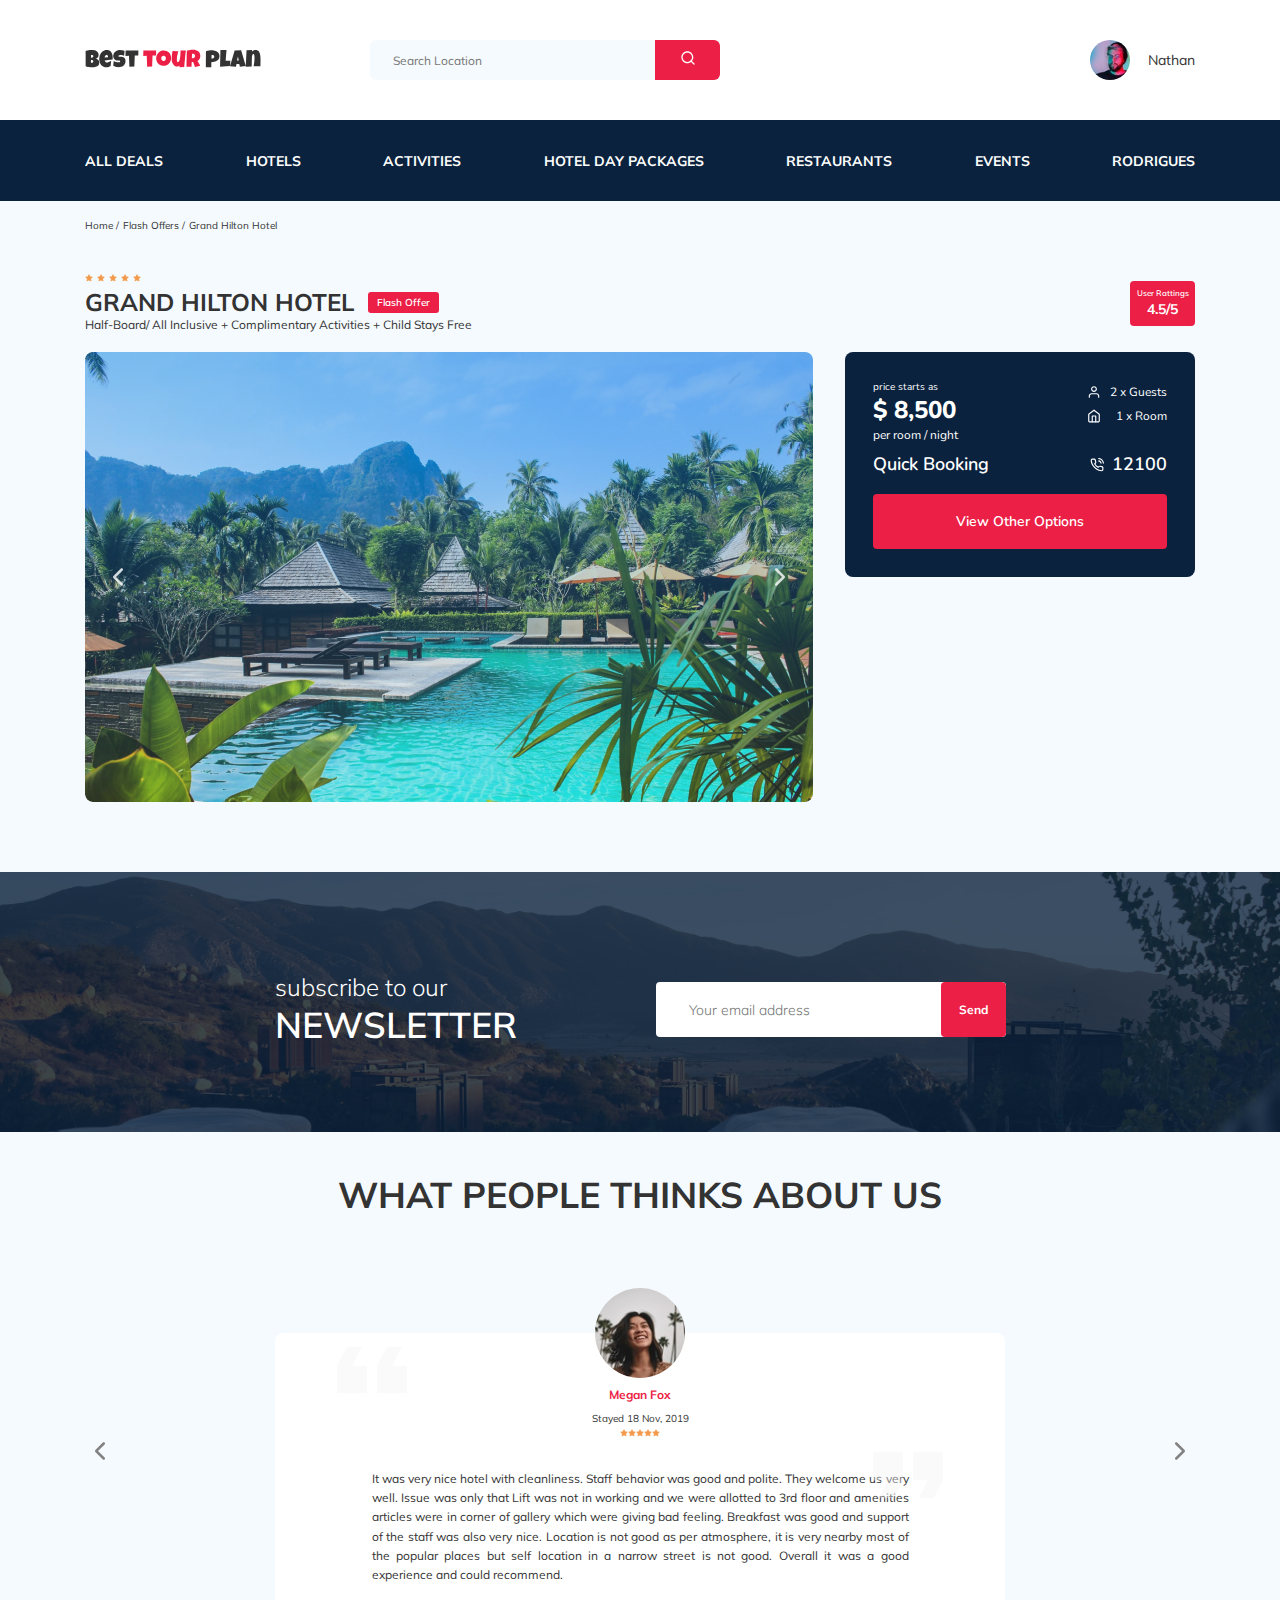
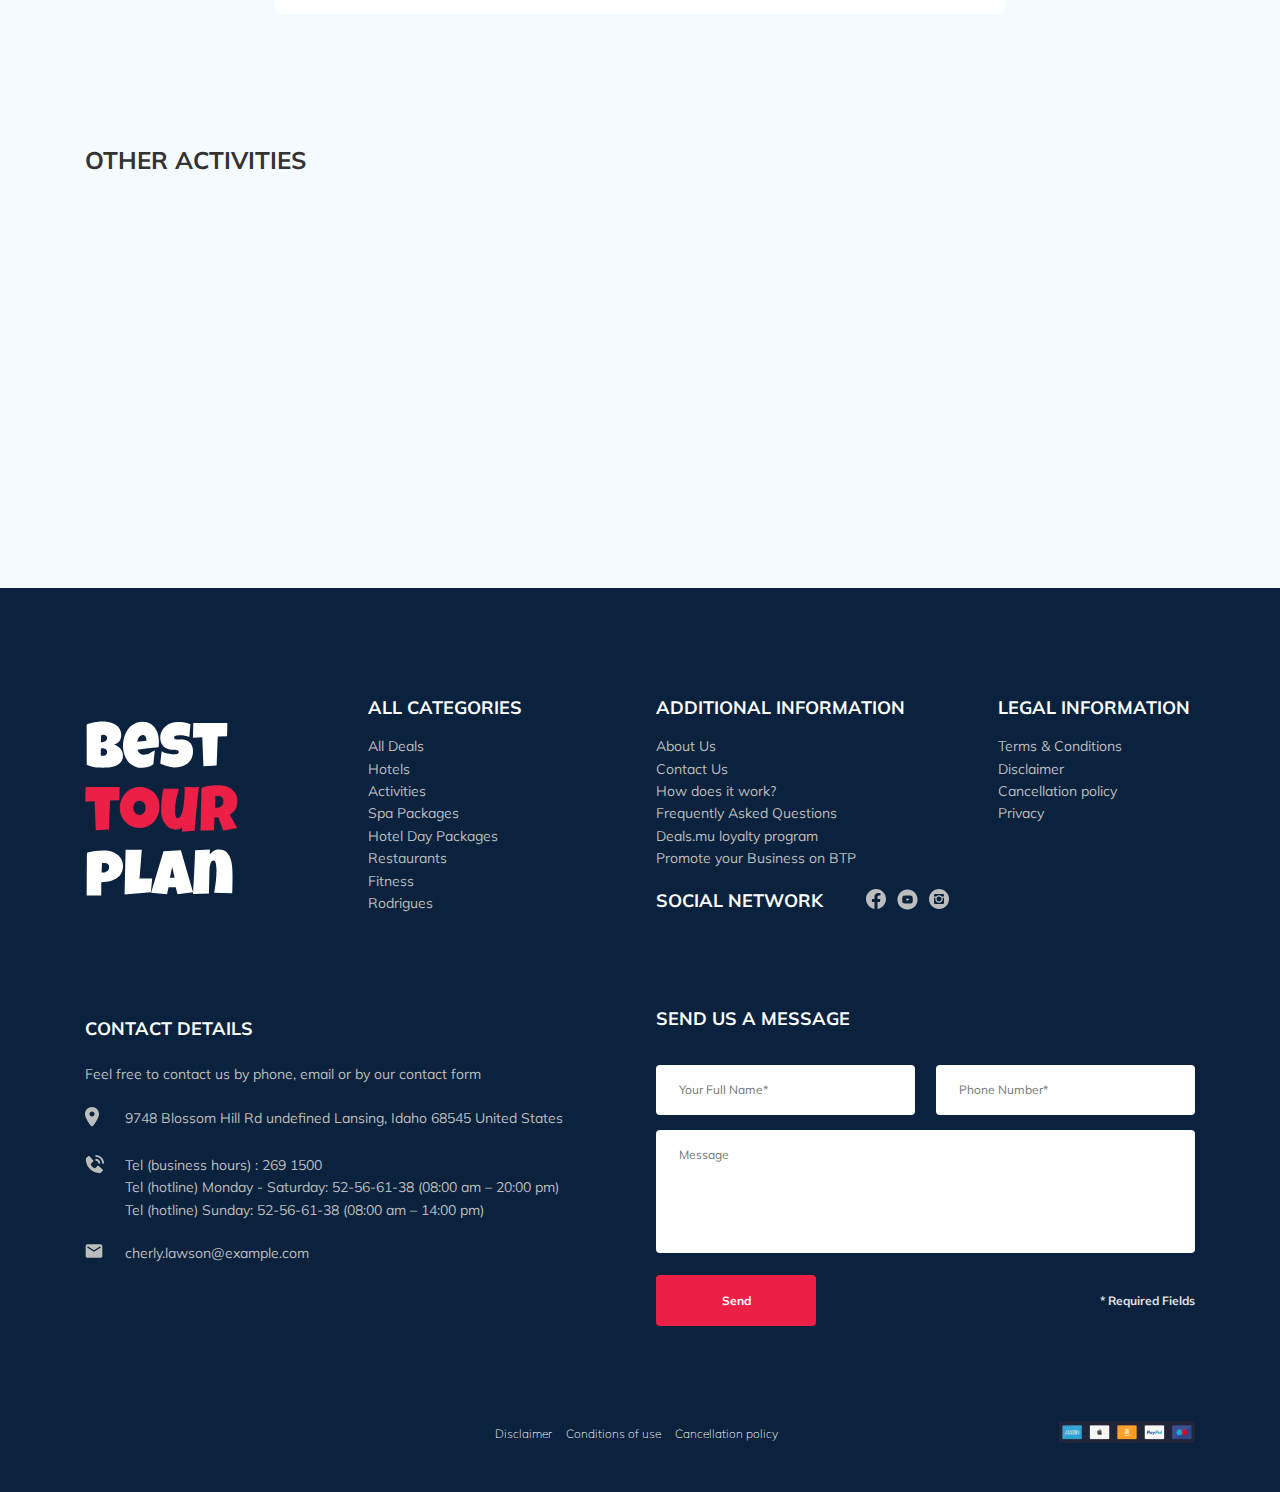
<file: index.html>
<!DOCTYPE html>
<html lang="en">
<head>
  <meta charset="UTF-8">
  <meta http-equiv="X-UA-Compatible" content="IE=edge">
  <meta name="viewport" content="width=device-width, initial-scale=1.0">
  <title>Best Tour Plan - Hotel Booking</title>
  <link rel="preconnect" href="https://fonts.gstatic.com">
  <link 
    href="https://fonts.googleapis.com/css2?family=Mulish:wght@400;700&family=Nunito:wght@400;700;800&display=swap"
    rel="stylesheet">
  <link rel="stylesheet" href="css/swiper-bundle.min.css">
  <link rel="stylesheet" href="css/aos.css">
  <link rel="stylesheet" href="css/style.css">
</head>
<body>
  <header class="navbar navbar__mobile_fixed">
    <div class="container">
      <div class="navbar-top">
        <a href="#" class="logo" data-aos="fade-right" data-aos-delay="300">
          <img src="img/horizontal-logo.svg" alt="Logo: Best Tour Plan" class="logo__image">
        </a>

        <form action="#" class="search navbar__search navbar__search_mobile_hidden">
          <input type="text" class="search__input" placeholder="Search Location">
          <button class="search__button">
            <img src="img/search.svg" alt="Icon: search">
          </button>
        </form>

        <a href="#" class="user navbar__user navbar__user_mobile_hidden">
          <img src="img/user-avatar.jpg" alt="Avatar: Nathan" class="user__avatar">
          <span class="user__name">Nathan</span>
        </a>
        <!-- /.user -->
        <button class="menu-button navbar-top__menu-button">
          <span class="menu-button__line"></span>
          <span class="menu-button__line"></span>
          <span class="menu-button__line"></span>
        </button>
      </div>
      <!-- /.navbar-top -->
    </div>
    <!-- /.container -->
    <div class="navbar-bottom">
      <div class="container">
        <ul class="navbar-menu">
          <li class="navbar-menu__item navbar-menu__item__mobile_visible">
            <a href="#" class="user navbar__user navbar__user_mobile_visible">
              <img src="img/user-avatar.jpg" alt="Avatar: Nathan" class="user__avatar">
              <span class="user__name user__name--light">Nathan</span>
            </a>
          </li>
          <li class="navbar-menu__item navbar-menu__item__mobile_visible">
            <form action="#" class="search navbar__search navbar__search_mobile_visible">
              <input type="text" class="search__input" placeholder="Search Location">
              <button class="search__button">
                <img src="img/search.svg" alt="Icon: search">
              </button>
            </form>
          </li>
          <li class="navbar-menu__item">
            <a href="#" class="navbar-menu__link">All Deals</a>
          </li>
          <li class="navbar-menu__item">
            <a href="#" class="navbar-menu__link">Hotels</a>
          </li>
          <li class="navbar-menu__item">
            <a href="#" class="navbar-menu__link">Activities</a>
          </li>
          <li class="navbar-menu__item">
            <a href="#" class="navbar-menu__link">Hotel Day Packages</a>
          </li>
          <li class="navbar-menu__item">
            <a href="#" class="navbar-menu__link">Restaurants</a>
          </li>
          <li class="navbar-menu__item">
            <a href="#" class="navbar-menu__link">Events</a>
          </li>
          <li class="navbar-menu__item">
            <a href="#" class="navbar-menu__link">Rodrigues</a>
          </li>
        </ul>
        <!-- /.navbar-menu -->
      </div>
      <!-- /.container -->
    </div>
    <!-- /.navbar-bottom -->
  </header>
  <nav class="breadcrumb">
    <div class="container">
      <ul class="breadcrumb-list">
        <li class="breadcrumb-list__item">
          <a href="#" class="breadcrumb-list__link">Home</a>
        </li>
        <li class="breadcrumb-list__item">
          <a href="#" class="breadcrumb-list__link">Flash Offers</a>
        </li>
        <li class="breadcrumb-list__item">
          Grand Hilton Hotel
        </li>
      </ul>
    </div>
    <!-- /.container -->
  </nav>
  <!-- /.breadcrumb -->
  <section class="hotel">
    <div class="container">
      <div class="hotel-info">
        <div class="hotel-info__text">
          <div class="hotel-wrapper">
            <div class="hotel-stars">
              <img src="img/star.svg" alt="star" class="hotel-stars__star">
              <img src="img/star.svg" alt="star" class="hotel-stars__star">
              <img src="img/star.svg" alt="star" class="hotel-stars__star">
              <img src="img/star.svg" alt="star" class="hotel-stars__star">
              <img src="img/star.svg" alt="star" class="hotel-stars__star">
            </div>
            <h1 class="hotel-name hotel-info__name">GRAND HILTON HOTEL</h1>
            <span class="offer hotel-info__offer">Flash Offer</span>
          </div>
          <!-- /.hotel-wrapper -->
          <p class="hotel-description hotel-info__description">
            Half-Board/ All Inclusive + Complimentary Activities + Child Stays Free
          </p>
        </div>
        <!-- /.hotel-info__text -->
        <div class="rating hotel-info__rating">
          <span class="rating__text">User Rattings</span>
          <span class="rating__counter">4.5/5</span>
        </div>
        <!-- /.hotel-info__rating -->
      </div>
      <!-- /.hotel-info -->
      <div class="hotel-grid">
          <!-- Slider main container -->
          <div class="swiper-container hotel-slider hotel__slider">
            <!-- Additional required wrapper -->
            <div class="swiper-wrapper">
              <!-- Slides -->
              <div class="swiper-slide hotel-slider__item">
                <img src="img/slide-1.jpg" alt="slide">
              </div>
              <div class="swiper-slide hotel-slider__item">
                <img src="img/slide-2.jpg" alt="slide">
              </div>
              <div class="swiper-slide hotel-slider__item">
                <img src="img/slide-3.jpg" alt="slide">
              </div>
              <div class="swiper-slide hotel-slider__item">
                <img src="img/slide-4.jpg" alt="slide">
              </div>
              <div class="swiper-slide hotel-slider__item">
                <img src="img/slide-5.jpg" alt="slide">
              </div>
            </div>
              
            <!-- If we need navigation buttons -->
            <button class="hotel-slider__button hotel-slider__button--prev"></button>
            <button class="hotel-slider__button hotel-slider__button--next"></button>
          </div>
          <!-- /.swiper-container -->
        
        <div class="hotel-right">
          <div class="booking">
            <div class="booking__info">
              <div class="booking__price">
                <span class="booking__start">price starts as</span>
                <strong class="booking__pricetag">$ 8,500</strong>
                <span class="booking__per-room">per room / night</span>
              </div>
              <!-- /.price -->
              <div class="booking__room">
                <div class="booking__text">
                  <img src="img/user.svg" alt="Icon: user" class="booking__icon">
                  <span class="booking__description">2 x Guests</span>
                </div>
                <div class="booking__text">
                  <img src="img/home.svg" alt="Icon: home" class="booking__icon">
                  <span class="booking__description">1 x Room</span>
                </div>
              </div>
              <!-- /.person-room -->
            </div>
            <!-- /.booking__info -->
            <div class="booking__call-center">
              <span class="booking__heading">Quick Booking</span>
              <a href="tel:12100" class="booking__number">
                <img src="img/phone-call.svg" alt="Icon: phone" class="">
                <span class="booking__num">12100</span>
              </a>
            </div>
            <!-- /.booking__call-center -->
            <button data-toggle="modal" class="button booking__button">View Other Options</button>
          </div>
          <!-- /.booking -->
          <div class="map">
            <iframe
              src="https://www.google.com/maps/embed?pb=!1m18!1m12!1m3!1d3952.0431935534084!2d98.29414068235246!3d7.8905501764872925!2m3!1f0!2f0!3f0!3m2!1i1024!2i768!4f13.1!3m3!1m2!1s0x30503b7bfcd9f903%3A0xf7065fac1e3d7c48!2sDoubleTree%20by%20Hilton%20Phuket%20Banthai%20Resort!5e0!3m2!1sru!2sru!4v1622196700648!5m2!1sru!2sru"
              width="100%" height="213" style="border:0;" allowfullscreen="" loading="lazy"></iframe>
          </div>
          <!-- /.map -->
        </div>
        <!-- /.hotel-right -->
      </div>
      <!-- /.hotel-grid -->
    </div>
    <!-- /.container -->
  </section>
  <!-- /.hotel -->
  <section class="newsletter">
    <div class="newsletter-wrapper">
      <h2 class="newsletter-title newsletter__title">
        subscribe to our
        <span class="newsletter-title__strong">Newsletter</span>
      </h2>
      <form action="#" class="subscribe newsletter__subscribe form">
        <input type="email" class="subscribe__input" placeholder="Your email address" name="email" required>
        <button class="button subscribe__button">Send</button>
      </form>
    </div>
    <!-- /.newsletter-wrapper -->
  </section>
  <!-- /.newsletter -->
  <section class="reviews">
    <div class="container">
      <h2 class="reviews__title">What people thinks about us</h2>
      <div class="swiper-container reviews-slider">
        <div class="swiper-wrapper">
          <div class="swiper-slide">
            <div class="reviews-slider__item">
              <div class="reviews-slider__profile">
                <img src="img/reviews-avatar.jpg" alt="Photo: Megan Fox" class="reviews-slider__avatar">
                <h3 class="reviews-slider__username">Megan Fox</h3>
                <span class="reviews-slider__date">Stayed 18 Nov, 2019</span>
                <div class="reviews-slider__rating">
                  <img src="img/star.svg" alt="star" class="">
                  <img src="img/star.svg" alt="star" class="">
                  <img src="img/star.svg" alt="star" class="">
                  <img src="img/star.svg" alt="star" class="">
                  <img src="img/star.svg" alt="star" class="">
                </div>
                <!-- /.rating -->
              </div>
              <!-- /.reviews-slider__profile -->
              <p class="reviews-slider__text">
                It was very nice hotel with cleanliness. Staff behavior was good and polite. They welcome us very well. Issue was only that Lift was not in working and we were allotted to 3rd floor and amenities articles were in corner of gallery which were giving bad feeling. Breakfast was good and support of the staff was also very nice. Location is not good as per atmosphere, it is very nearby most of the popular places but self location in a narrow street is not good. Overall it was a good experience and could recommend.
              </p>
              <!-- /.reviews-slider__text -->
            </div>
            <!-- /.swiper-slider__item -->
          </div>
          <!-- /.swiper-slide -->
          <div class="swiper-slide">
            <div class="reviews-slider__item">
              <div class="reviews-slider__profile">
                <img src="img/reviews-avatar-2.jpg" alt="Photo: Robert Jons" class="reviews-slider__avatar">
                <h3 class="reviews-slider__username">Robert Jons</h3>
                <span class="reviews-slider__date">Stayed 20 Dec, 2018</span>
                <div class="reviews-slider__rating">
                  <img src="img/star.svg" alt="star" class="">
                  <img src="img/star.svg" alt="star" class="">
                  <img src="img/star.svg" alt="star" class="">
                  <img src="img/star.svg" alt="star" class="">
                  <img src="img/star.svg" alt="star" class="">
                </div>
                <!-- /.rating -->
              </div>
              <!-- /.reviews-slider__profile -->
              <p class="reviews-slider__text">
                Lorem ipsum, dolor sit amet consectetur adipisicing elit. Iste omnis explicabo, eius eum quam ullam optio odit autem nisi nostrum. Repellat dolorum soluta nemo eum iste illum corporis neque nulla? Lorem ipsum dolor sit amet consectetur adipisicing elit. Officia facere ipsa sint in, quis totam possimus placeat alias? Totam tempora, reiciendis ipsam quam cum ab adipisci eum? Necessitatibus, natus est.
              </p>
              <!-- /.reviews-slider__text -->
            </div>
            <!-- /.swiper-slider__item -->
          </div>
          <!-- /.swiper-slide -->
        </div>
        <!-- /.swiper-wrapper -->

        <button class="reviews-slider__button reviews-slider__button--prev"></button>
        <button class="reviews-slider__button reviews-slider__button--next"></button>
      </div>
      <!-- /.swiper-container -->
    </div>
    <!-- /.container -->
  </section>
  <!-- /.reviews -->
  <section class="activities">
    <div class="container">
      <h2 class="activities__title">Other Activities</h2>
      <div class="activities-wrapper">
        <div class="card activities__card card-1" data-aos="fade-right" data-aos-delay="100">
          <img src="img/activity-1.jpg" alt="The curious corner of chamarel" class="card__image">
          <h3 class="card__title">The curious corner <br> of chamarel</h3>
          <button class="card__button">Book Now</button>
        </div>
        <!-- /.card -->
        <div class="card activities__card card-2" data-aos="fade-right" data-aos-delay="300">
          <img src="img/activity-2.jpg" alt="Gymkhana club golf course" class="card__image">
          <h3 class="card__title">Gymkhana club golf <br> course</h3>
          <button class="card__button">Book Now</button> 
        </div>
        <!-- /.card -->
        <div class="card activities__card card-3" data-aos="fade-right" data-aos-delay="500">
          <img src="img/activity-3.jpg" alt="Tamarind falls hiking trip - full day" class="card__image">
          <h3 class="card__title">Tamarind falls hiking <br> trip - full day</h3>
          <button class="card__button">Book Now</button>
        </div>
        <!-- /.card -->
        <div class="card activities__card card-4" data-aos="fade-right" data-aos-delay="700">
          <img src="img/activity-4.jpg" alt="The blue marine discovery quest" class="card__image">
          <h3 class="card__title">The blue marine discovery <br> quest</h3>
          <button class="card__button">Book Now</button>
        </div>
        <!-- /.card -->
      </div>
      <!-- /.activities-wrapper -->
    </div>
    <!-- /.container -->
  </section>
  <!-- /.activities -->
  <footer class="footer">
    <div class="container">
      <div class="footer-wrapper">
        <a href="#" class="logo footer__logo">
          <img src="img/vertical-logo.svg" alt="Logo: Best Tour Plan">
        </a>
        <div class="footer__list footer__categories">
          <h3 class="footer__title">ALL CATEGORIES</h3>
          <ul class="footer__ul">
            <li class="footer__item">
              <a href="#" class="footer__link">All Deals</a></li>
            <li class="footer__item"><a href="#" class="footer__link">Hotels</a>
            </li>
            <li class="footer__item">
              <a href="#" class="footer__link">Activities</a>
            </li>
            <li class="footer__item">
              <a href="#" class="footer__link">Spa Packages</a>
            </li>
            <li class="footer__item">
              <a href="#" class="footer__link">Hotel Day Packages</a>
            </li>
            <li class="footer__item">
              <a href="#" class="footer__link">Restaurants</a>
            </li>
            <li class="footer__item">
              <a href="#" class="footer__link">Fitness</a>
            </li>
            <li class="footer__item">
              <a href="#" class="footer__link">Rodrigues</a>
            </li>
          </ul>
        </div>
        <!-- /.footer__list -->
        <div class="footer__list footer__additional">
          <h3 class="footer__title">ADDITIONAL INFORMATION</h3>
          <ul class="footer__ul">
            <li class="footer__item">
              <a href="#" class="footer__link">About Us</a>
            </li>
            <li class="footer__item">
              <a href="#" class="footer__link">Contact Us</a>
            </li>
            <li class="footer__item">
              <a href="#" class="footer__link">How does it work?</a>
            </li>
            <li class="footer__item">
              <a href="#" class="footer__link">Frequently Asked Questions</a>
            </li>
            <li class="footer__item">
              <a href="#" class="footer__link">Deals.mu loyalty program</a>
            </li>
            <li class="footer__item">
              <a href="#" class="footer__link">Promote your Business on BTP</a>
            </li>
          </ul>
        </div>
        <!-- /.footer__list -->
        <div class="footer__social-network">
          <h3 class="footer__title footer__title--inline">Social Network</h3>
          <div class="footer__social-links">
            <a href="https://ru-ru.facebook.com/" target="_blank" class="footer__link">
              <img src="img/facebook.svg" alt="Icon: facebook">
            </a>
            <a href="https://www.youtube.com/" target="_blank" class="footer__link">
              <img src="img/youtube.svg" alt="Icon: youtube">
            </a>
            <a href="https://www.instagram.com/" target="_blank" class="footer__link">
              <img src="img/instagram.svg" alt="Icon: instagram">
            </a>
          </div>
          <!-- /.footer__social-links -->
        </div>
        <!-- /.footer__social-network -->
        <div class="footer__list footer__legal">
          <h3 class="footer__title">LEGAL INFORMATION</h3>
          <ul class="footer__ul">
            <li class="footer__item">
              <a href="#" class="footer__link">Terms & Conditions</a>
            </li>
            <li class="footer__item">
              <a href="#" class="footer__link">Disclaimer</a>
            </li>
            <li class="footer__item">
              <a href="#" class="footer__link">Cancellation policy</a>
            </li>
            <li class="footer__item">
              <a href="#" class="footer__link">Privacy</a>
            </li>
          </ul>
        </div>
        <!-- /.footer__list -->
        <div class="footer__contact-details">
          <h3 class="footer__title footer__title--contact">Contact Details</h3>
          <p class="footer__text">
            Feel free to contact us by phone, email or by our contact form
          </p>
          <ul class="footer__ul">
            <li class="footer__item footer__item--mb-2">
              <div class="footer__icon-wrapper">
                <img src="img/map-marker.svg" alt="Icon: map" class="footer__icon">
              </div>
              <!-- /.footer__icon-wrapper -->
              9748 Blossom Hill Rd undefined Lansing, Idaho 68545 United States
            </li>
            <li class="footer__item footer__item--mb-2">
              <div class="footer__icon-wrapper">
                <img src="img/contact-phone-call.svg" alt="Icon: contact-phone-call" class="footer__icon">
              </div>
              <!-- /.footer__icon-wrapper -->
              <div class="footer__tel">
                <a href="tel:269 1500" class="footer__item">
                  Tel (business hours) : 269 1500
                </a>
                <a href="tel:52-56-61-38" class="footer__item">
                  Tel (hotline) Monday - Saturday: 52-56-61-38 (08:00 am – 20:00 pm)
                </a>
                <a href="tel:52-56-61-38" class="footer__item">
                  Tel (hotline) Sunday: 52-56-61-38 (08:00 am – 14:00 pm)
                </a>
              </div>
              <!-- /.footer__tel -->
            </li>
            <li class="footer__item footer__item--mb-2">
              <div class="footer__icon-wrapper">
                <img src="img/email.svg" alt="Icon: image" class="footer__icon">
              </div>
              <!-- /.footer__icon-wrapper -->
              <a href="mailto:cherly.lawson@example.com" class="footer__item">
                cherly.lawson@example.com
              </a>
            </li>
          </ul>
        </div>
        <!-- /.footer__contact-details -->
        <div class="footer__contact-form">
          <h3 class="footer__title footer__title--message">Send us a message</h3>
          <form action="send.php" method="POST" class="footer__form form">
            <div class="footer__input-group">
              <input type="text" class="input footer__input" placeholder="Your Full Name*" name="name" required minlength="2">
            </div>
            <div class="footer__input-group">
              <input type="tel" class="input footer__input phone" placeholder="Phone Number*" name="phone" required minlength="10">
            </div>
            <textarea class="message footer__message" placeholder="Message" name="message"></textarea>
            <div class="footer__contacts-input">
              <button type="submit" class="button footer__button">Send</button>
              <span class="footer__info">* Required Fields</span>
            </div>
            <!-- /.footer__contacts-input -->
          </form>
          <!-- /.footer__form -->
        </div>
        <!-- /.footer__contact-form -->
      </div>
      <!-- /.footer-wrapper -->
      <div class="cards">
        <div class="cards-wrapper">
          <div class="footer__nav">
            <a href="#" class="footer__nav-cards">Disclaimer</a>
            <a href="#" class="footer__nav-cards">Conditions of use</a>
            <a href="#" class="footer__nav-cards">Cancellation policy</a>
          </div>
          <!-- /.footer__nav -->
          <div class="footer__cards">
            <img src="img/cards.jpg" alt="Image: cards">
          </div>
          <!-- /.footer__cards -->
        </div>
        <!-- /.cards-wrapper -->
      </div>
      <!-- /.cards -->
    </div>
    <!-- /.container -->
  </footer>
  <!-- /.footer -->
  <div class="modal">
    <div class="modal__overlay"></div>
    <!-- /.modal__overlay -->
    <div class="modal__dialog">
      <a href="#" class="modal__close">
        <img src="img/close.svg" alt="Icon: close">
      </a>
      <div class="modal__contact-form">
        <h3 class="modal__title modal__title--message">Booking</h3>
        <form action="send.php" method="POST" class="modal__form form">
          <input type="text" class="input modal__input" placeholder="Your Full Name*" name="name" required minlength="2">
          <input type="tel" class="input modal__input phone" placeholder="Phone Number*" name="phone" required minlength="10">
          <input type="email" class="input modal__input" placeholder="Email*" name="email" required>
          <textarea class="message modal__message" placeholder="Message" name="message"></textarea>
          <div class="modal__contacts-input">
            <button type="submit" class="button modal__button">Send</button>
            <span class="modal__info">* Required Fields</span>
          </div>
          <!-- /.modal__contacts-input -->
        </form>
        <!-- /.modal__form -->
      </div>
      <!-- /.modal__contact-form -->
    </div>
    <!-- /.modal__dialog -->
  </div>
  <!-- /.modal -->
  <script src="js/jquery-3.6.0.min.js"></script>
  <script src="js/swiper-bundle.min.js"></script>
  <script src="js/jquery.validate.min.js"></script>
  <script src="js/jquery.mask.js"></script>
  <script src="js/aos.js"></script>
  <script src="js/main.js"></script>
</body>
</html>
</file>
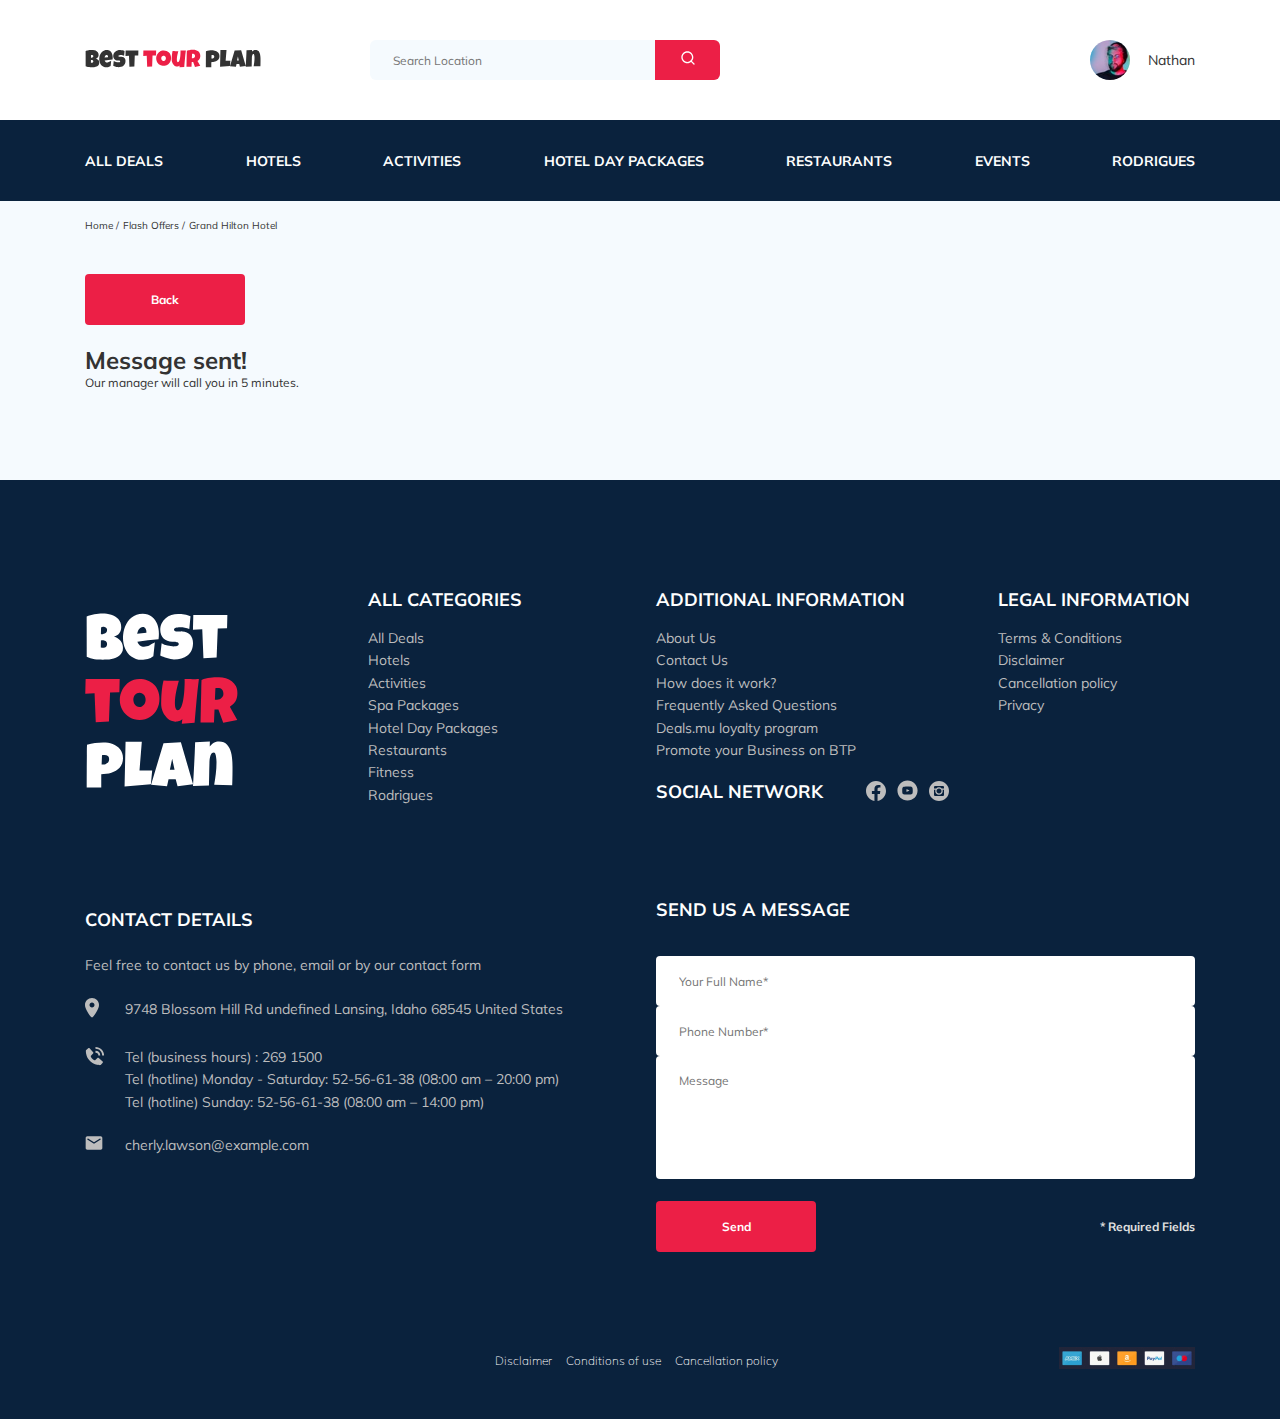
<file: thankyou.html>
<!DOCTYPE html>
<html lang="en">

<head>
  <meta charset="UTF-8">
  <meta http-equiv="X-UA-Compatible" content="IE=edge">
  <meta name="viewport" content="width=device-width, initial-scale=1.0">
  <title>Best Tour Plan - Hotel Booking</title>
  <link rel="preconnect" href="https://fonts.gstatic.com">
  <link href="https://fonts.googleapis.com/css2?family=Mulish:wght@400;700&family=Nunito:wght@400;700;800&display=swap"
    rel="stylesheet">
  <link rel="stylesheet" href="css/swiper-bundle.min.css">
  <link rel="stylesheet" href="css/style.css">
</head>

<body>
  <header class="navbar navbar__mobile_fixed">
    <div class="container">
      <div class="navbar-top">
        <a href="index.html" class="logo">
          <img src="img/horizontal-logo.svg" alt="Logo: Best Tour Plan" class="logo__image">
        </a>

        <form action="#" class="search navbar__search navbar__search_mobile_hidden">
          <input type="text" class="search__input" placeholder="Search Location">
          <button class="search__button">
            <img src="img/search.svg" alt="Icon: search">
          </button>
        </form>

        <a href="#" class="user navbar__user navbar__user_mobile_hidden">
          <img src="img/user-avatar.jpg" alt="Avatar: Nathan" class="user__avatar">
          <span class="user__name">Nathan</span>
        </a>
        <!-- /.user -->
        <button class="menu-button navbar-top__menu-button">
          <span class="menu-button__line"></span>
          <span class="menu-button__line"></span>
          <span class="menu-button__line"></span>
        </button>
      </div>
      <!-- /.navbar-top -->
    </div>
    <!-- /.container -->
    <div class="navbar-bottom">
      <div class="container">
        <ul class="navbar-menu">
          <li class="navbar-menu__item navbar-menu__item__mobile_visible">
            <a href="#" class="user navbar__user navbar__user_mobile_visible">
              <img src="img/user-avatar.jpg" alt="Avatar: Nathan" class="user__avatar">
              <span class="user__name user__name--light">Nathan</span>
            </a>
          </li>
          <li class="navbar-menu__item navbar-menu__item__mobile_visible">
            <form action="#" class="search navbar__search navbar__search_mobile_visible">
              <input type="text" class="search__input" placeholder="Search Location">
              <button class="search__button">
                <img src="img/search.svg" alt="Icon: search">
              </button>
            </form>
          </li>
          <li class="navbar-menu__item">
            <a href="#" class="navbar-menu__link">All Deals</a>
          </li>
          <li class="navbar-menu__item">
            <a href="#" class="navbar-menu__link">Hotels</a>
          </li>
          <li class="navbar-menu__item">
            <a href="#" class="navbar-menu__link">Activities</a>
          </li>
          <li class="navbar-menu__item">
            <a href="#" class="navbar-menu__link">Hotel Day Packages</a>
          </li>
          <li class="navbar-menu__item">
            <a href="#" class="navbar-menu__link">Restaurants</a>
          </li>
          <li class="navbar-menu__item">
            <a href="#" class="navbar-menu__link">Events</a>
          </li>
          <li class="navbar-menu__item">
            <a href="#" class="navbar-menu__link">Rodrigues</a>
          </li>
        </ul>
        <!-- /.navbar-menu -->
      </div>
      <!-- /.container -->
    </div>
    <!-- /.navbar-bottom -->
  </header>
  <nav class="breadcrumb">
    <div class="container">
      <ul class="breadcrumb-list">
        <li class="breadcrumb-list__item">
          <a href="index.html" class="breadcrumb-list__link">Home</a>
        </li>
        <li class="breadcrumb-list__item">
          <a href="#" class="breadcrumb-list__link">Flash Offers</a>
        </li>
        <li class="breadcrumb-list__item">
          Grand Hilton Hotel
        </li>
      </ul>
    </div>
    <!-- /.container -->
  </nav>
  <!-- /.breadcrumb -->
  <section class="hotel">
    <div class="container">
      <a href="index.html" class="hotel__back">
        <button class="button hotel__btn">Back</button>
      </a>
      <div class="hotel-info">
        <div class="hotel-info__text">
          <div class="hotel-wrapper">
            <h1 class="hotel-name hotel-info__name">Message sent!</h1>
          </div>
          <!-- /.hotel-wrapper -->
          <p class="hotel-description hotel-info__description">
            Our manager will call you in 5 minutes.
          </p>
        </div>
        <!-- /.hotel-info__text -->
      </div>
      <!-- /.hotel-info -->
    </div>
    <!-- /.container -->
  </section>
  <!-- /.hotel -->
  <footer class="footer">
    <div class="container">
      <div class="footer-wrapper">
        <a href="index.html" class="logo footer__logo">
          <img src="img/vertical-logo.svg" alt="Logo: Best Tour Plan">
        </a>
        <div class="footer__list footer__categories">
          <h3 class="footer__title">ALL CATEGORIES</h3>
          <ul class="footer__ul">
            <li class="footer__item">
              <a href="#" class="footer__link">All Deals</a>
            </li>
            <li class="footer__item"><a href="#" class="footer__link">Hotels</a>
            </li>
            <li class="footer__item">
              <a href="#" class="footer__link">Activities</a>
            </li>
            <li class="footer__item">
              <a href="#" class="footer__link">Spa Packages</a>
            </li>
            <li class="footer__item">
              <a href="#" class="footer__link">Hotel Day Packages</a>
            </li>
            <li class="footer__item">
              <a href="#" class="footer__link">Restaurants</a>
            </li>
            <li class="footer__item">
              <a href="#" class="footer__link">Fitness</a>
            </li>
            <li class="footer__item">
              <a href="#" class="footer__link">Rodrigues</a>
            </li>
          </ul>
        </div>
        <!-- /.footer__list -->
        <div class="footer__list footer__additional">
          <h3 class="footer__title">ADDITIONAL INFORMATION</h3>
          <ul class="footer__ul">
            <li class="footer__item">
              <a href="#" class="footer__link">About Us</a>
            </li>
            <li class="footer__item">
              <a href="#" class="footer__link">Contact Us</a>
            </li>
            <li class="footer__item">
              <a href="#" class="footer__link">How does it work?</a>
            </li>
            <li class="footer__item">
              <a href="#" class="footer__link">Frequently Asked Questions</a>
            </li>
            <li class="footer__item">
              <a href="#" class="footer__link">Deals.mu loyalty program</a>
            </li>
            <li class="footer__item">
              <a href="#" class="footer__link">Promote your Business on BTP</a>
            </li>
          </ul>
        </div>
        <!-- /.footer__list -->
        <div class="footer__social-network">
          <h3 class="footer__title footer__title--inline">Social Network</h3>
          <div class="footer__social-links">
            <a href="https://ru-ru.facebook.com/" target="_blank" class="footer__link">
              <img src="img/facebook.svg" alt="Icon: facebook">
            </a>
            <a href="https://www.youtube.com/" target="_blank" class="footer__link">
              <img src="img/youtube.svg" alt="Icon: youtube">
            </a>
            <a href="https://www.instagram.com/" target="_blank" class="footer__link">
              <img src="img/instagram.svg" alt="Icon: instagram">
            </a>
          </div>
          <!-- /.footer__social-links -->
        </div>
        <!-- /.footer__social-network -->
        <div class="footer__list footer__legal">
          <h3 class="footer__title">LEGAL INFORMATION</h3>
          <ul class="footer__ul">
            <li class="footer__item">
              <a href="#" class="footer__link">Terms & Conditions</a>
            </li>
            <li class="footer__item">
              <a href="#" class="footer__link">Disclaimer</a>
            </li>
            <li class="footer__item">
              <a href="#" class="footer__link">Cancellation policy</a>
            </li>
            <li class="footer__item">
              <a href="#" class="footer__link">Privacy</a>
            </li>
          </ul>
        </div>
        <!-- /.footer__list -->
        <div class="footer__contact-details">
          <h3 class="footer__title footer__title--contact">Contact Details</h3>
          <p class="footer__text">
            Feel free to contact us by phone, email or by our contact form
          </p>
          <ul class="footer__ul">
            <li class="footer__item footer__item--mb-2">
              <div class="footer__icon-wrapper">
                <img src="img/map-marker.svg" alt="Icon: map" class="footer__icon">
              </div>
              <!-- /.footer__icon-wrapper -->
              9748 Blossom Hill Rd undefined Lansing, Idaho 68545 United States
            </li>
            <li class="footer__item footer__item--mb-2">
              <div class="footer__icon-wrapper">
                <img src="img/contact-phone-call.svg" alt="Icon: contact-phone-call" class="footer__icon">
              </div>
              <!-- /.footer__icon-wrapper -->
              <div class="footer__tel">
                <a href="tel:269 1500" class="footer__item">
                  Tel (business hours) : 269 1500
                </a>
                <a href="tel:52-56-61-38" class="footer__item">
                  Tel (hotline) Monday - Saturday: 52-56-61-38 (08:00 am – 20:00 pm)
                </a>
                <a href="tel:52-56-61-38" class="footer__item">
                  Tel (hotline) Sunday: 52-56-61-38 (08:00 am – 14:00 pm)
                </a>
              </div>
              <!-- /.footer__tel -->
            </li>
            <li class="footer__item footer__item--mb-2">
              <div class="footer__icon-wrapper">
                <img src="img/email.svg" alt="Icon: image" class="footer__icon">
              </div>
              <!-- /.footer__icon-wrapper -->
              <a href="mailto:cherly.lawson@example.com" class="footer__item">
                cherly.lawson@example.com
              </a>
            </li>
          </ul>
        </div>
        <!-- /.footer__contact-details -->
        <div class="footer__contact-form">
          <h3 class="footer__title footer__title--message">Send us a message</h3>
          <form action="send.php" method="POST" class="footer__form">
            <input type="text" class="input footer__input" placeholder="Your Full Name*" name="name">
            <input type="text" class="input footer__input" placeholder="Phone Number*" name="phone">
            <textarea class="message footer__message" placeholder="Message" name="message"></textarea>
            <div class="footer__contacts-input">
              <button type="submit" class="button footer__button">Send</button>
              <span class="footer__info">* Required Fields</span>
            </div>
            <!-- /.footer__contacts-input -->
          </form>
          <!-- /.footer__form -->
        </div>
        <!-- /.footer__contact-form -->
      </div>
      <!-- /.footer-wrapper -->
      <div class="cards">
        <div class="cards-wrapper">
          <div class="footer__nav">
            <a href="#" class="footer__nav-cards">Disclaimer</a>
            <a href="#" class="footer__nav-cards">Conditions of use</a>
            <a href="#" class="footer__nav-cards">Cancellation policy</a>
          </div>
          <!-- /.footer__nav -->
          <div class="footer__cards">
            <img src="img/cards.jpg" alt="Image: cards">
          </div>
          <!-- /.footer__cards -->
        </div>
        <!-- /.cards-wrapper -->
      </div>
      <!-- /.cards -->
    </div>
    <!-- /.container -->
  </footer>
  <!-- /.footer -->
  <script src="js/swiper-bundle.min.js"></script>
  <script src="js/main.js"></script>
</body>

</html>
</file>
<file: css/style.css>
* {
  -webkit-box-sizing: border-box;
          box-sizing: border-box;
}

body {
  font-family: 'Mulish', sans-serif;
  background-color: #f5fafe;
  color: #333333;
}

.container {
  max-width: 1110px;
  margin: auto;
}

img {
  max-width: 100%;
}

.input {
  background-color: #fff;
  border-radius: 4px;
  border: none;
  outline: none;
  padding: 0 23px;
  height: 50px;
}

.message {
  background-color: #fff;
  border-radius: 4px;
  border: none;
  outline: none;
  padding: 18px 23px;
  resize: none;
}

.button {
  min-width: 160px;
  min-height: 50px;
  padding: 18px;
  font-style: normal;
  font-weight: bold;
  font-size: 12px;
  line-height: 15px;
  color: #fff;
  background-color: #EC1F46;
  border: none;
  outline: none;
  border-radius: 4px;
  cursor: pointer;
}

.invalid {
  color: #EC1F46;
  border-bottom: 1px solid #EC1F46;
}

/*! normalize.css v8.0.1 | MIT License | github.com/necolas/normalize.css */
/* Document
   ========================================================================== */
/**
 * 1. Correct the line height in all browsers.
 * 2. Prevent adjustments of font size after orientation changes in iOS.
 */
html {
  line-height: 1.15;
  /* 1 */
  -webkit-text-size-adjust: 100%;
  /* 2 */
}

/* Sections
   ========================================================================== */
/**
 * Remove the margin in all browsers.
 */
body {
  margin: 0;
}

/**
 * Render the `main` element consistently in IE.
 */
main {
  display: block;
}

/**
 * Correct the font size and margin on `h1` elements within `section` and
 * `article` contexts in Chrome, Firefox, and Safari.
 */
h1 {
  font-size: 2em;
  margin: 0.67em 0;
}

/* Grouping content
   ========================================================================== */
/**
 * 1. Add the correct box sizing in Firefox.
 * 2. Show the overflow in Edge and IE.
 */
hr {
  -webkit-box-sizing: content-box;
          box-sizing: content-box;
  /* 1 */
  height: 0;
  /* 1 */
  overflow: visible;
  /* 2 */
}

/**
 * 1. Correct the inheritance and scaling of font size in all browsers.
 * 2. Correct the odd `em` font sizing in all browsers.
 */
pre {
  font-family: monospace, monospace;
  /* 1 */
  font-size: 1em;
  /* 2 */
}

/* Text-level semantics
   ========================================================================== */
/**
 * Remove the gray background on active links in IE 10.
 */
a {
  background-color: transparent;
}

/**
 * 1. Remove the bottom border in Chrome 57-
 * 2. Add the correct text decoration in Chrome, Edge, IE, Opera, and Safari.
 */
abbr[title] {
  border-bottom: none;
  /* 1 */
  text-decoration: underline;
  /* 2 */
  -webkit-text-decoration: underline dotted;
          text-decoration: underline dotted;
  /* 2 */
}

/**
 * Add the correct font weight in Chrome, Edge, and Safari.
 */
b,
strong {
  font-weight: bolder;
}

/**
 * 1. Correct the inheritance and scaling of font size in all browsers.
 * 2. Correct the odd `em` font sizing in all browsers.
 */
code,
kbd,
samp {
  font-family: monospace, monospace;
  /* 1 */
  font-size: 1em;
  /* 2 */
}

/**
 * Add the correct font size in all browsers.
 */
small {
  font-size: 80%;
}

/**
 * Prevent `sub` and `sup` elements from affecting the line height in
 * all browsers.
 */
sub,
sup {
  font-size: 75%;
  line-height: 0;
  position: relative;
  vertical-align: baseline;
}

sub {
  bottom: -0.25em;
}

sup {
  top: -0.5em;
}

/* Embedded content
   ========================================================================== */
/**
 * Remove the border on images inside links in IE 10.
 */
img {
  border-style: none;
}

/* Forms
   ========================================================================== */
/**
 * 1. Change the font styles in all browsers.
 * 2. Remove the margin in Firefox and Safari.
 */
button,
input,
optgroup,
select,
textarea {
  font-family: inherit;
  /* 1 */
  font-size: 100%;
  /* 1 */
  line-height: 1.15;
  /* 1 */
  margin: 0;
  /* 2 */
}

/**
 * Show the overflow in IE.
 * 1. Show the overflow in Edge.
 */
button,
input {
  /* 1 */
  overflow: visible;
}

/**
 * Remove the inheritance of text transform in Edge, Firefox, and IE.
 * 1. Remove the inheritance of text transform in Firefox.
 */
button,
select {
  /* 1 */
  text-transform: none;
}

/**
 * Correct the inability to style clickable types in iOS and Safari.
 */
button,
[type="button"],
[type="reset"],
[type="submit"] {
  -webkit-appearance: button;
}

/**
 * Remove the inner border and padding in Firefox.
 */
button::-moz-focus-inner,
[type="button"]::-moz-focus-inner,
[type="reset"]::-moz-focus-inner,
[type="submit"]::-moz-focus-inner {
  border-style: none;
  padding: 0;
}

/**
 * Restore the focus styles unset by the previous rule.
 */
button:-moz-focusring,
[type="button"]:-moz-focusring,
[type="reset"]:-moz-focusring,
[type="submit"]:-moz-focusring {
  outline: 1px dotted ButtonText;
}

/**
 * Correct the padding in Firefox.
 */
fieldset {
  padding: 0.35em 0.75em 0.625em;
}

/**
 * 1. Correct the text wrapping in Edge and IE.
 * 2. Correct the color inheritance from `fieldset` elements in IE.
 * 3. Remove the padding so developers are not caught out when they zero out
 *    `fieldset` elements in all browsers.
 */
legend {
  -webkit-box-sizing: border-box;
          box-sizing: border-box;
  /* 1 */
  color: inherit;
  /* 2 */
  display: table;
  /* 1 */
  max-width: 100%;
  /* 1 */
  padding: 0;
  /* 3 */
  white-space: normal;
  /* 1 */
}

/**
 * Add the correct vertical alignment in Chrome, Firefox, and Opera.
 */
progress {
  vertical-align: baseline;
}

/**
 * Remove the default vertical scrollbar in IE 10+.
 */
textarea {
  overflow: auto;
}

/**
 * 1. Add the correct box sizing in IE 10.
 * 2. Remove the padding in IE 10.
 */
[type="checkbox"],
[type="radio"] {
  -webkit-box-sizing: border-box;
          box-sizing: border-box;
  /* 1 */
  padding: 0;
  /* 2 */
}

/**
 * Correct the cursor style of increment and decrement buttons in Chrome.
 */
[type="number"]::-webkit-inner-spin-button,
[type="number"]::-webkit-outer-spin-button {
  height: auto;
}

/**
 * 1. Correct the odd appearance in Chrome and Safari.
 * 2. Correct the outline style in Safari.
 */
[type="search"] {
  -webkit-appearance: textfield;
  /* 1 */
  outline-offset: -2px;
  /* 2 */
}

/**
 * Remove the inner padding in Chrome and Safari on macOS.
 */
[type="search"]::-webkit-search-decoration {
  -webkit-appearance: none;
}

/**
 * 1. Correct the inability to style clickable types in iOS and Safari.
 * 2. Change font properties to `inherit` in Safari.
 */
::-webkit-file-upload-button {
  -webkit-appearance: button;
  /* 1 */
  font: inherit;
  /* 2 */
}

/* Interactive
   ========================================================================== */
/*
 * Add the correct display in Edge, IE 10+, and Firefox.
 */
details {
  display: block;
}

/*
 * Add the correct display in all browsers.
 */
summary {
  display: list-item;
}

/* Misc
   ========================================================================== */
/**
 * Add the correct display in IE 10+.
 */
template {
  display: none;
}

/**
 * Add the correct display in IE 10.
 */
[hidden] {
  display: none;
}

.navbar {
  background-color: #fff;
}

.navbar-top {
  display: -webkit-box;
  display: -ms-flexbox;
  display: flex;
  -webkit-box-align: center;
      -ms-flex-align: center;
          align-items: center;
  -webkit-box-pack: justify;
      -ms-flex-pack: justify;
          justify-content: space-between;
  padding-top: 40px;
  padding-bottom: 40px;
}

.navbar-top__menu-button {
  display: none;
}

.navbar__search {
  margin-right: auto;
  margin-left: 108px;
}

.navbar-bottom {
  background-color: #0a223d;
}

.navbar-menu {
  display: -webkit-box;
  display: -ms-flexbox;
  display: flex;
  -webkit-box-align: center;
      -ms-flex-align: center;
          align-items: center;
  -webkit-box-pack: justify;
      -ms-flex-pack: justify;
          justify-content: space-between;
  list-style-type: none;
  margin: 0;
  padding: 31px 0;
  color: #fff;
}

.navbar-menu__link {
  color: inherit;
  text-decoration: none;
  text-transform: uppercase;
  font-size: 14px;
  line-height: 18px;
  font-weight: 700;
}

.navbar-menu__item__mobile_visible {
  display: none;
}

.logo {
  width: 177px;
}

.search {
  display: -webkit-box;
  display: -ms-flexbox;
  display: flex;
  position: relative;
  overflow: hidden;
  border-radius: 6px;
  height: 40px;
}

.search__input {
  width: 350px;
  height: 100%;
  padding-left: 23px;
  padding-right: 75px;
  background-color: #f5fafe;
  border: none;
  outline: none;
  font-size: 12px;
  line-height: 15px;
  color: #333333;
}

.search__button {
  position: absolute;
  top: 0;
  right: 0;
  width: 65px;
  height: 100%;
  border: none;
  outline: none;
  background-color: #EC1F46;
}

.user {
  display: -webkit-box;
  display: -ms-flexbox;
  display: flex;
  -webkit-box-align: center;
      -ms-flex-align: center;
          align-items: center;
  text-decoration: none;
}

.user__avatar {
  width: 40px;
  height: 40px;
  border-radius: 50%;
  -o-object-fit: cover;
     object-fit: cover;
}

.user__name {
  margin-left: 18px;
  font-size: 14px;
  line-height: 18px;
  color: #333333;
}

.breadcrumb-list {
  display: -webkit-box;
  display: -ms-flexbox;
  display: flex;
  -webkit-box-align: center;
      -ms-flex-align: center;
          align-items: center;
  padding: 18px 0;
  margin: 0;
  list-style: none;
}

.breadcrumb-list__item {
  font-size: 10px;
  line-height: 13px;
}

.breadcrumb-list__item:not(:last-child)::after {
  content: '/';
  margin-right: 4px;
}

.breadcrumb-list__link {
  text-decoration: none;
  color: inherit;
}

.hotel {
  padding-top: 24px;
  padding-bottom: 70px;
}

.hotel-info {
  display: -webkit-box;
  display: -ms-flexbox;
  display: flex;
  -webkit-box-align: center;
      -ms-flex-align: center;
          align-items: center;
  -webkit-box-pack: justify;
      -ms-flex-pack: justify;
          justify-content: space-between;
  padding-bottom: 20px;
}

.hotel-info__offer {
  margin-left: 14px;
}

.hotel-info__name {
  margin: 0;
}

.hotel-info__description {
  margin: 0;
}

.hotel-name {
  font-size: 24px;
  line-height: 30px;
  font-weight: 700;
}

.hotel-wrapper {
  display: -webkit-box;
  display: -ms-flexbox;
  display: flex;
  -ms-flex-wrap: wrap;
      flex-wrap: wrap;
  -webkit-box-align: center;
      -ms-flex-align: center;
          align-items: center;
}

.hotel-description {
  font-size: 12px;
  line-height: 15px;
}

.hotel-stars {
  display: -webkit-box;
  display: -ms-flexbox;
  display: flex;
  -ms-flex-preferred-size: 100%;
      flex-basis: 100%;
  max-height: 8px;
  margin-bottom: 5px;
}

.hotel-stars__star {
  margin-right: 4px;
}

.hotel-grid {
  display: -webkit-box;
  display: -ms-flexbox;
  display: flex;
  -webkit-box-pack: justify;
      -ms-flex-pack: justify;
          justify-content: space-between;
}

.hotel-right {
  display: -webkit-box;
  display: -ms-flexbox;
  display: flex;
  -webkit-box-orient: vertical;
  -webkit-box-direction: normal;
      -ms-flex-direction: column;
          flex-direction: column;
  -webkit-box-pack: justify;
      -ms-flex-pack: justify;
          justify-content: space-between;
}

.hotel-slider {
  width: 728px;
  margin-left: 0;
}

.hotel-slider__item {
  width: 100%;
  height: 450px;
  position: relative;
  border-radius: 8px;
  overflow: hidden;
}

.hotel-slider__item:after {
  content: '';
  position: absolute;
  width: 100%;
  height: 100%;
  top: 0;
  bottom: 0;
  left: 0;
  right: 0;
  background: -webkit-gradient(linear, left top, left bottom, from(rgba(0, 122, 223, 0.48)), to(rgba(255, 255, 255, 0.128)));
  background: linear-gradient(180deg, rgba(0, 122, 223, 0.48) 0%, rgba(255, 255, 255, 0.128) 100%);
  z-index: 10;
}

.hotel-slider img {
  width: 100%;
  height: 100%;
  -o-object-fit: cover;
     object-fit: cover;
}

.hotel-slider__button {
  position: absolute;
  top: 50%;
  -webkit-transform: translateY(-50%);
          transform: translateY(-50%);
  z-index: 99;
  width: 30px;
  height: 30px;
  border: none;
  outline: none;
  cursor: pointer;
  background-repeat: no-repeat;
  background-position: center;
  background-size: 10px;
  background-color: transparent;
}

.hotel-slider__button--next {
  right: 18px;
  background-image: url(../img/arrow-next.svg);
}

.hotel-slider__button--prev {
  left: 18px;
  background-image: url(../img/arrow-prev.svg);
}

.hotel__btn {
  margin-bottom: 20px;
}

.offer {
  font-size: 10px;
  line-height: 13px;
  font-weight: 600;
  padding: 4px 9px;
  background-color: #EC1F46;
  border-radius: 3px;
  color: #fff;
}

.rating {
  max-width: 65px;
  min-height: 45px;
  text-align: center;
  color: #fff;
  background-color: #EC1F46;
  border-radius: 4px;
}

.rating__text {
  font-size: 8px;
  line-height: 10px;
  font-weight: 600;
}

.rating__counter {
  font-size: 14px;
  line-height: 18px;
  font-weight: 700;
}

.booking {
  background-color: #0a223d;
  color: #fff;
  border-radius: 8px;
  width: 350px;
  min-height: 210px;
  padding: 28px;
}

.booking__info {
  display: -webkit-box;
  display: -ms-flexbox;
  display: flex;
  -webkit-box-pack: justify;
      -ms-flex-pack: justify;
          justify-content: space-between;
  margin-bottom: 9px;
}

.booking__price {
  display: -webkit-box;
  display: -ms-flexbox;
  display: flex;
  -webkit-box-orient: vertical;
  -webkit-box-direction: normal;
      -ms-flex-direction: column;
          flex-direction: column;
}

.booking__start {
  font-family: Nunito;
  font-weight: normal;
  font-size: 10px;
  line-height: 14px;
}

.booking__pricetag {
  font-family: Nunito;
  font-style: normal;
  font-weight: 800;
  font-size: 24px;
  line-height: 33px;
}

.booking__per-room {
  font-family: Nunito;
  font-style: normal;
  font-weight: normal;
  font-size: 12px;
  line-height: 16px;
}

.booking__room {
  margin-top: 4px;
}

.booking__text {
  display: -webkit-box;
  display: -ms-flexbox;
  display: flex;
  -webkit-box-align: center;
      -ms-flex-align: center;
          align-items: center;
  -webkit-box-pack: justify;
      -ms-flex-pack: justify;
          justify-content: space-between;
  margin-bottom: 8px;
  font-family: Nunito;
  font-style: normal;
  font-weight: normal;
  font-size: 12px;
  line-height: 16px;
}

.booking__description {
  margin-left: 9px;
}

.booking__call-center {
  display: -webkit-box;
  display: -ms-flexbox;
  display: flex;
  -webkit-box-align: center;
      -ms-flex-align: center;
          align-items: center;
  -webkit-box-pack: justify;
      -ms-flex-pack: justify;
          justify-content: space-between;
  margin-bottom: 17px;
}

.booking__heading {
  font-family: Nunito;
  font-style: normal;
  font-weight: 600;
  font-size: 18px;
  line-height: 25px;
}

.booking__number {
  display: -webkit-box;
  display: -ms-flexbox;
  display: flex;
  -webkit-box-align: center;
      -ms-flex-align: center;
          align-items: center;
  -webkit-box-pack: justify;
      -ms-flex-pack: justify;
          justify-content: space-between;
  color: inherit;
  text-decoration: none;
  font-family: Nunito;
  font-weight: 600;
  font-size: 18px;
  line-height: 25px;
}

.booking__num {
  margin-left: 8px;
}

.booking__button {
  width: 100%;
  min-height: 45px;
  font-family: Nunito;
  font-weight: 600;
  font-size: 14px;
  line-height: 19px;
  border-radius: 4px;
  background-color: #EC1F46;
  border: none;
  outline: none;
  color: #fff;
  cursor: pointer;
}

.map {
  width: 347px;
  height: 213px;
  border-radius: 10px;
  overflow: hidden;
}

.newsletter {
  position: relative;
  padding: 100px 0 90px 0;
  max-height: 260px;
  background-image: url(../img/newsletter-bg.jpg);
  background-repeat: no-repeat;
  background-position: center;
  background-size: cover;
}

.newsletter:before {
  content: '';
  position: absolute;
  top: 0;
  left: 0;
  right: 0;
  bottom: 0;
  width: 100%;
  height: 100%;
  background-color: rgba(10, 34, 61, 0.8);
}

.newsletter-wrapper {
  position: relative;
  display: -webkit-box;
  display: -ms-flexbox;
  display: flex;
  -webkit-box-align: center;
      -ms-flex-align: center;
          align-items: center;
  -webkit-box-pack: justify;
      -ms-flex-pack: justify;
          justify-content: space-between;
  max-width: 731px;
  margin: auto;
}

.newsletter-title {
  display: -webkit-box;
  display: -ms-flexbox;
  display: flex;
  -webkit-box-orient: vertical;
  -webkit-box-direction: normal;
      -ms-flex-direction: column;
          flex-direction: column;
  color: #fff;
  font-style: normal;
  font-weight: 300;
  font-size: 24px;
  line-height: 30px;
  margin-top: 0;
  margin-bottom: 0;
}

.newsletter-title__strong {
  font-weight: 600;
  font-size: 36px;
  line-height: 45px;
  text-transform: uppercase;
}

.subscribe {
  position: relative;
  width: 350px;
  height: 55px;
  border-radius: 4px;
  overflow: hidden;
}

.subscribe__input {
  position: absolute;
  width: 100%;
  height: 100%;
  border: none;
  outline: none;
  padding-left: 33px;
  padding-right: 75px;
  font-style: normal;
  font-weight: 300;
  font-size: 14px;
  line-height: 18px;
}

.subscribe__button {
  position: absolute;
  min-width: 65px;
  right: 0;
  top: 0;
  height: 100%;
  border: none;
  outline: none;
  background-color: #EC1F46;
  color: #fff;
  font-weight: 700;
  font-style: normal;
  font-size: 12px;
  line-height: 15px;
}

.reviews {
  padding: 40px 0 70px 0;
}

.reviews__title {
  font-style: normal;
  font-weight: 700;
  font-size: 36px;
  line-height: 46px;
  text-align: center;
  text-transform: uppercase;
  margin-bottom: 70px;
  margin-top: 0;
}

.reviews-slider__item {
  position: relative;
  display: -webkit-box;
  display: -ms-flexbox;
  display: flex;
  -webkit-box-orient: vertical;
  -webkit-box-direction: normal;
      -ms-flex-direction: column;
          flex-direction: column;
  -webkit-box-align: center;
      -ms-flex-align: center;
          align-items: center;
  max-width: 730px;
  margin: 45px auto 0;
  background-color: #fff;
  border-radius: 8px;
  padding: 0 62px 30px;
}

.reviews-slider__item:before {
  content: '';
  position: absolute;
  left: 62px;
  top: 13px;
  width: 70px;
  height: 47px;
  background-image: url(../img/quote-left.svg);
  background-repeat: no-repeat;
}

.reviews-slider__item:after {
  content: '';
  position: absolute;
  right: 62px;
  top: 118px;
  width: 70px;
  height: 47px;
  background-image: url(../img/quote-right.svg);
  background-repeat: no-repeat;
}

.reviews-slider__button {
  position: absolute;
  top: 50%;
  -webkit-transform: translateY(-50%);
          transform: translateY(-50%);
  width: 30px;
  height: 30px;
  background-repeat: no-repeat;
  background-size: 10px;
  background-position: center;
  border: none;
  outline: none;
  background-color: transparent;
  cursor: pointer;
  z-index: 99;
}

.reviews-slider__button--prev {
  background-image: url(../img/arrow-prev-secondary.svg);
  left: 0;
}

.reviews-slider__button--next {
  background-image: url(../img/arrow-next-secondary.svg);
  right: 0;
}

.reviews-slider__profile {
  display: -webkit-box;
  display: -ms-flexbox;
  display: flex;
  -webkit-box-orient: vertical;
  -webkit-box-direction: normal;
      -ms-flex-direction: column;
          flex-direction: column;
  -webkit-box-align: center;
      -ms-flex-align: center;
          align-items: center;
  margin-top: -45px;
  margin-bottom: 32px;
}

.reviews-slider__avatar {
  width: 90px;
  height: 90px;
  border-radius: 50%;
  -o-object-fit: cover;
     object-fit: cover;
  margin-bottom: 9px;
}

.reviews-slider__username {
  font-style: normal;
  font-weight: bold;
  font-size: 12px;
  line-height: 15px;
  color: #EC1F46;
  margin-bottom: 10px;
  margin-top: 0;
}

.reviews-slider__date {
  font-style: normal;
  font-weight: normal;
  font-size: 10px;
  line-height: 13px;
  margin-bottom: 4px;
}

.reviews-slider__rating {
  display: -webkit-box;
  display: -ms-flexbox;
  display: flex;
  -webkit-box-align: center;
      -ms-flex-align: center;
          align-items: center;
}

.reviews-slider__text {
  max-width: 537px;
  font-style: normal;
  font-weight: normal;
  font-size: 12px;
  line-height: 160%;
  text-align: justify;
  margin: auto;
}

.activities {
  padding: 61px 0 100px 0;
}

.activities__title {
  font-style: normal;
  font-weight: 700;
  font-size: 24px;
  line-height: 31px;
  text-transform: uppercase;
  margin-top: 0;
  margin-bottom: 57px;
}

.activities-wrapper {
  display: -webkit-box;
  display: -ms-flexbox;
  display: flex;
  -webkit-box-pack: justify;
      -ms-flex-pack: justify;
          justify-content: space-between;
}

.card {
  position: relative;
  display: -webkit-box;
  display: -ms-flexbox;
  display: flex;
  -webkit-box-orient: vertical;
  -webkit-box-direction: normal;
      -ms-flex-direction: column;
          flex-direction: column;
  -webkit-box-align: start;
      -ms-flex-align: start;
          align-items: flex-start;
  padding: 24px 26px;
  width: 255px;
  height: 255px;
  border-radius: 6px;
  overflow: hidden;
}

.card:before {
  content: '';
  position: absolute;
  left: 0;
  right: 0;
  top: 0;
  bottom: 0;
  background: linear-gradient(179.83deg, rgba(196, 196, 196, 0) 35.34%, #0A223D 99.85%);
  z-index: -1;
}

.card__image {
  position: absolute;
  left: 0;
  right: 0;
  top: 0;
  bottom: 0;
  width: 100%;
  height: 100%;
  -o-object-fit: cover;
     object-fit: cover;
  z-index: -2;
}

.card__title {
  margin-top: auto;
  margin-bottom: 18px;
  color: #fff;
  font-style: normal;
  font-weight: bold;
  font-size: 16px;
  line-height: 20px;
}

.card__button {
  font-style: normal;
  font-weight: 600;
  font-size: 12px;
  line-height: 16px;
  color: #fff;
  padding: 7px 22px;
  border: none;
  outline: none;
  background-color: #EC1F46;
  border-radius: 4px;
  cursor: pointer;
}

.footer {
  background-color: #0a223d;
  color: #fff;
  padding-top: 108px;
  padding-bottom: 46px;
  margin-top: 0;
}

.footer-wrapper {
  display: -ms-grid;
  display: grid;
  -ms-grid-columns: (minmax(min-content, 1fr))[4];
      grid-template-columns: repeat(4, minmax(-webkit-min-content, 1fr));
      grid-template-columns: repeat(4, minmax(min-content, 1fr));
  grid-gap: 19px;
  grid-auto-rows: minmax(40px, -webkit-min-content);
  grid-auto-rows: minmax(40px, min-content);
  -webkit-box-align: start;
      -ms-flex-align: start;
          align-items: start;
}

.footer__logo {
  width: 156px;
  text-decoration: none;
  margin-top: 25px;
  -ms-flex-item-align: stretch;
      -ms-grid-row-align: stretch;
      align-self: stretch;
  -ms-grid-row: 1;
  -ms-grid-row-span: 2;
  grid-row: 1 / 3;
}

.footer__categories {
  margin-left: 20px;
  width: 156px;
  -ms-grid-row: 1;
  -ms-grid-row-span: 3;
  grid-row: 1 / 4;
}

.footer__additional {
  margin-left: 45px;
  width: 251px;
}

.footer__legal {
  margin-left: 70px;
  width: 195px;
}

.footer__social-links {
  display: -webkit-box;
  display: -ms-flexbox;
  display: flex;
  -webkit-box-align: center;
      -ms-flex-align: center;
          align-items: center;
  -webkit-box-pack: justify;
      -ms-flex-pack: justify;
          justify-content: space-between;
  min-width: 83px;
}

.footer__social-network {
  margin-left: 45px;
  display: -webkit-box;
  display: -ms-flexbox;
  display: flex;
  -webkit-box-align: start;
      -ms-flex-align: start;
          align-items: start;
  -ms-grid-row: 2;
  -ms-grid-row-span: 2;
  grid-row: 2 / 4;
  grid-column: span 2;
}

.footer__contact-details {
  grid-column: span 2;
}

.footer__contact-form {
  grid-column: span 2;
}

.footer__form {
  display: -webkit-box;
  display: -ms-flexbox;
  display: flex;
  -webkit-box-align: center;
      -ms-flex-align: center;
          align-items: center;
  -webkit-box-pack: justify;
      -ms-flex-pack: justify;
          justify-content: space-between;
  -ms-flex-wrap: wrap;
      flex-wrap: wrap;
  font-size: 12px;
  font-style: normal;
  font-weight: 400;
  line-height: 15px;
  margin-left: 45px;
}

.footer__contacts-input {
  display: -webkit-box;
  display: -ms-flexbox;
  display: flex;
  -webkit-box-align: center;
      -ms-flex-align: center;
          align-items: center;
  -webkit-box-pack: justify;
      -ms-flex-pack: justify;
          justify-content: space-between;
  width: 100%;
}

.footer__ul {
  padding: 0;
  margin: 0;
  list-style: none;
}

.footer__title {
  font-style: normal;
  font-weight: bold;
  font-size: 18px;
  line-height: 23px;
  margin: 0 0 16px 0;
  text-transform: uppercase;
}

.footer__title--inline {
  margin: 0 43px 0 0;
}

.footer__title--contact {
  margin-top: 10px;
  margin-bottom: 23px;
}

.footer__title--message {
  margin-left: 45px;
  margin-bottom: 35px;
}

.footer__item {
  display: -webkit-box;
  display: -ms-flexbox;
  display: flex;
  -webkit-box-align: start;
      -ms-flex-align: start;
          align-items: flex-start;
  font-style: normal;
  font-weight: 400;
  font-size: 14px;
  line-height: 160%;
  color: #BDBDBD;
  text-decoration: none;
}

.footer__item--mb-2 {
  margin-bottom: 21px;
}

.footer__icon-wrapper {
  min-width: 40px;
}

.footer__text {
  color: #BDBDBD;
  margin-bottom: 22px;
  font-family: Mulish;
  font-style: normal;
  font-weight: 400;
  font-size: 14px;
  line-height: 22px;
}

.footer__link {
  text-decoration: none;
  color: #BDBDBD;
}

.footer__input {
  width: 100%;
}

.footer__input-group {
  margin-bottom: 15px;
  -ms-flex-preferred-size: 48%;
      flex-basis: 48%;
}

.footer__message {
  -ms-flex-preferred-size: 100%;
      flex-basis: 100%;
  width: 539px;
  height: 123px;
  margin-bottom: 22px;
}

.footer__info {
  font-style: normal;
  font-weight: bold;
  font-size: 12px;
  line-height: 15px;
  color: #E0E0E0;
}

.footer__nav {
  display: -webkit-box;
  display: -ms-flexbox;
  display: flex;
  font-style: normal;
  font-weight: 200;
  font-size: 12px;
  line-height: 15px;
  -webkit-box-align: center;
      -ms-flex-align: center;
          align-items: center;
}

.footer__nav-cards {
  margin-top: 0;
  margin-right: 14px;
  margin-bottom: 0;
  font-size: 12px;
  text-decoration: none;
  color: #fff;
}

.cards {
  max-width: 700px;
  margin-top: 95px;
  margin-right: 0;
  margin-left: auto;
}

.cards-wrapper {
  display: -webkit-box;
  display: -ms-flexbox;
  display: flex;
  -webkit-box-pack: justify;
      -ms-flex-pack: justify;
          justify-content: space-between;
  -webkit-box-orient: horizontal;
  -webkit-box-direction: normal;
      -ms-flex-direction: row;
          flex-direction: row;
}

.modal__overlay {
  position: fixed;
  left: 0;
  top: 0;
  right: 0;
  bottom: 0;
  background-color: rgba(0, 143, 223, 0.39);
  z-index: 100;
  visibility: hidden;
  opacity: 0;
}

.modal__overlay--visible {
  visibility: visible;
  opacity: 1;
}

.modal__dialog {
  position: fixed;
  top: 50%;
  left: 50%;
  max-width: 478px;
  padding: 33px 88px;
  background-color: #0a223d;
  -webkit-transform: translate(-50%, -50%);
          transform: translate(-50%, -50%);
  color: #fff;
  border-radius: 8px;
  z-index: 101;
  visibility: hidden;
  opacity: 0;
}

.modal__dialog--visible {
  visibility: visible;
  opacity: 1;
}

.modal__close {
  position: absolute;
  right: 18px;
  top: 17px;
  text-decoration: none;
  cursor: pointer;
}

.modal__title {
  font-style: normal;
  font-weight: bold;
  font-size: 18px;
  line-height: 23px;
  margin-bottom: 15px;
  text-transform: uppercase;
  text-align: center;
  margin-top: -5px;
}

.modal__input {
  width: 100%;
  margin-top: 15px;
  font-family: Mulish;
  font-size: 12px;
  font-style: normal;
  font-weight: 400;
  line-height: 15px;
}

.modal__message {
  width: 100%;
  min-height: 123px;
  margin-top: 15px;
  font-family: Mulish;
  font-size: 12px;
  font-style: normal;
  font-weight: 400;
  line-height: 15px;
}

.modal__info {
  font-style: normal;
  font-weight: bold;
  font-size: 12px;
  line-height: 15px;
  color: #E0E0E0;
}

.modal__button {
  margin-top: 15px;
}

.modal__contacts-input {
  display: -webkit-box;
  display: -ms-flexbox;
  display: flex;
  -webkit-box-align: center;
      -ms-flex-align: center;
          align-items: center;
  -webkit-box-pack: justify;
      -ms-flex-pack: justify;
          justify-content: space-between;
  width: 100%;
}

@media (max-width: 1200px) {
  .container {
    max-width: 960px;
  }
  .hotel-slider {
    width: 590px;
  }
  .card {
    width: 230px;
    height: 230px;
  }
  .footer__input {
    -ms-flex-preferred-size: 100%;
        flex-basis: 100%;
  }
}

@media (max-width: 992px) {
  .container, .newsletter-wrapper {
    max-width: 700px;
  }
  .logo {
    width: 132px;
  }
  .navbar-top {
    padding-top: 30px;
    padding-bottom: 30px;
  }
  .navbar__search {
    margin-left: auto;
  }
  .navbar-menu {
    padding-top: 22px;
    padding-bottom: 22px;
  }
  .navbar-menu__link {
    font-size: 12px;
    line-height: 15px;
  }
  .search__input {
    width: 340px;
  }
  .hotel {
    padding-bottom: 60px;
  }
  .hotel-grid {
    -webkit-box-orient: vertical;
    -webkit-box-direction: normal;
        -ms-flex-direction: column;
            flex-direction: column;
  }
  .hotel__slider {
    margin-bottom: 30px;
  }
  .hotel-slider {
    width: 100%;
  }
  .hotel-right {
    -webkit-box-orient: horizontal;
    -webkit-box-direction: normal;
        -ms-flex-direction: row;
            flex-direction: row;
  }
  .booking {
    width: 340px;
    height: 210px;
  }
  .map {
    width: 340px;
    height: 210px;
  }
  .newsletter {
    padding: 92px 0 93px 0;
  }
  .reviews {
    padding-bottom: 60px;
  }
  .reviews-slider__item {
    max-width: 580px;
  }
  .reviews__title {
    font-size: 30px;
    line-height: 37px;
    margin-bottom: 50px;
  }
  .activities {
    padding-bottom: 50px;
  }
  .activities-wrapper {
    -ms-flex-wrap: wrap;
        flex-wrap: wrap;
  }
  .activities__card {
    margin-bottom: 20px;
  }
  .card {
    width: 339px;
    height: 255px;
  }
  .footer {
    padding-top: 73px;
    padding-bottom: 33px;
  }
  .footer-wrapper {
    -ms-grid-columns: (1fr)[6];
        grid-template-columns: repeat(6, 1fr);
    grid-gap: 45px;
  }
  .footer__input {
    width: 255px;
    -ms-flex-preferred-size: 47%;
        flex-basis: 47%;
  }
  .footer__logo {
    margin-top: 0;
    width: 100px;
    -ms-grid-row: 1;
    -ms-grid-row-span: 1;
    grid-row: 1 / 2;
    grid-column: span 2;
  }
  .footer__categories {
    -ms-grid-row: 2;
    -ms-grid-row-span: 1;
    grid-row: 2 / 3;
    grid-column: span 2;
    margin-left: 0;
  }
  .footer__additional {
    grid-column: span 2;
    margin-left: -45px;
  }
  .footer__legal {
    grid-column: span 2;
    margin-left: 5px;
  }
  .footer__social-network {
    -ms-grid-row: 1;
    -ms-grid-row-span: 1;
    grid-row: 1 / 2;
    grid-column: span 4;
    -ms-flex-item-align: center;
        -ms-grid-row-align: center;
        align-self: center;
    margin-left: -60px;
  }
  .footer__contact-details {
    grid-column: span 5;
    -ms-grid-row: 3;
    grid-row: 3;
  }
  .footer__contact-form {
    grid-column: span 5;
    width: 539px;
    -ms-grid-row: 4;
    grid-row: 4;
    margin-top: -5px;
  }
  .footer__icon {
    margin-left: 8px;
  }
  .footer__title--message {
    width: 539px;
    margin-left: 0;
  }
  .footer__form {
    margin-left: 0;
  }
  .footer__button {
    margin-left: 0;
  }
  .footer__contacts-input {
    margin-left: 0;
  }
  .cards {
    margin-top: 56px;
  }
  .modal__dialog {
    max-width: 350px;
    padding-right: 40px;
    padding-left: 40px;
  }
  .modal__input {
    max-width: 95%;
  }
  .modal__message {
    max-width: 95%;
  }
  .modal__form {
    text-align: center;
  }
  .modal__contacts-input {
    -webkit-box-align: start;
        -ms-flex-align: start;
            align-items: start;
    -webkit-box-orient: vertical;
    -webkit-box-direction: normal;
        -ms-flex-direction: column;
            flex-direction: column;
  }
  .modal__info {
    -webkit-box-ordinal-group: 0;
        -ms-flex-order: -1;
            order: -1;
    margin-bottom: 15px;
  }
  .modal__button {
    -webkit-box-ordinal-group: 2;
        -ms-flex-order: 1;
            order: 1;
  }
}

@media (max-width: 767px) {
  .container {
    max-width: 576px;
    width: 93%;
  }
  body {
    padding-top: 70px;
  }
  .navbar__mobile_fixed {
    position: fixed;
    left: 0;
    top: 0;
    right: 0;
    z-index: 99;
  }
  .navbar__user_mobile_hidden, .navbar__search_mobile_hidden {
    display: none;
  }
  .navbar__user_mobile_visible, .navbar__search_mobile_visible {
    display: -webkit-box;
    display: -ms-flexbox;
    display: flex;
    margin-top: -20px;
  }
  .navbar__search_mobile_visible {
    width: 243px;
    margin-bottom: 20px;
  }
  .navbar__user {
    -webkit-box-orient: vertical;
    -webkit-box-direction: normal;
        -ms-flex-direction: column;
            flex-direction: column;
    -webkit-box-pack: center;
        -ms-flex-pack: center;
            justify-content: center;
  }
  .navbar-bottom {
    display: none;
    position: fixed;
    left: 0;
    right: 0;
    bottom: 0;
    top: 70px;
    padding-top: 31px;
  }
  .navbar-bottom--visible {
    display: block;
  }
  .navbar-menu {
    -webkit-box-orient: vertical;
    -webkit-box-direction: normal;
        -ms-flex-direction: column;
            flex-direction: column;
  }
  .navbar-menu__item {
    margin-bottom: 17px;
  }
  .navbar-menu__item__mobile_visible {
    display: block;
  }
  .navbar-top {
    padding-top: 26px;
    padding-bottom: 26px;
  }
  .menu-button {
    display: -webkit-box;
    display: -ms-flexbox;
    display: flex;
    width: 16px;
    height: 11px;
    padding: 0;
    -webkit-box-align: center;
        -ms-flex-align: center;
            align-items: center;
    -webkit-box-pack: justify;
        -ms-flex-pack: justify;
            justify-content: space-between;
    -webkit-box-orient: vertical;
    -webkit-box-direction: normal;
        -ms-flex-direction: column;
            flex-direction: column;
    border: none;
    outline: none;
    background-color: #fff;
    cursor: pointer;
  }
  .menu-button__line {
    width: 16px;
    height: 1px;
    background-color: #333333;
  }
  .user__name--light {
    color: #fff;
    margin-left: 0;
    margin-top: 10px;
    margin-bottom: 27px;
  }
  .hotel {
    padding-top: 5px;
    padding-bottom: 40px;
  }
  .hotel-name {
    -ms-flex-preferred-size: 100%;
        flex-basis: 100%;
  }
  .hotel-wrapper {
    -webkit-box-pack: justify;
        -ms-flex-pack: justify;
            justify-content: space-between;
  }
  .hotel-stars {
    -ms-flex-preferred-size: auto;
        flex-basis: auto;
    margin-bottom: 0;
  }
  .hotel-info__text {
    width: 100%;
  }
  .hotel-info__name {
    margin-top: 10px;
    margin-bottom: 0;
  }
  .hotel-info__rating {
    display: none;
  }
  .hotel-info__offer {
    -webkit-box-ordinal-group: 0;
        -ms-flex-order: -1;
            order: -1;
    margin-left: 0;
  }
  .hotel-right {
    -webkit-box-orient: vertical;
    -webkit-box-direction: normal;
        -ms-flex-direction: column;
            flex-direction: column;
    min-height: 450px;
  }
  .hotel-slider {
    width: 100%;
    margin-top: 18px;
  }
  .hotel-slider__item {
    height: 350px;
  }
  .booking {
    width: 100%;
  }
  .map {
    width: 100%;
  }
  .newsletter {
    padding-top: 74px;
    max-height: 319px;
  }
  .newsletter-wrapper {
    -webkit-box-orient: vertical;
    -webkit-box-direction: normal;
        -ms-flex-direction: column;
            flex-direction: column;
    -webkit-box-align: start;
        -ms-flex-align: start;
            align-items: flex-start;
    max-width: 576px;
    width: 93%;
  }
  .newsletter-title {
    font-size: 20px;
    line-height: 25px;
  }
  .newsletter-title__strong {
    margin-top: 5px;
    margin-bottom: 37px;
  }
  .subscribe {
    margin-bottom: 80px;
  }
  .reviews-slider__item {
    padding: 0 30px 30px;
  }
  .reviews-slider__item:after, .reviews-slider__item:before {
    display: none;
  }
  .reviews-slider__button {
    top: 32px;
  }
  .reviews-slider__button--prev {
    left: 50%;
    -webkit-transform: translate(-50%, 0);
            transform: translate(-50%, 0);
    margin-left: -65px;
  }
  .reviews-slider__button--next {
    right: 50%;
    -webkit-transform: translate(50%, 0);
            transform: translate(50%, 0);
    margin-right: -65px;
  }
  .reviews__title {
    font-size: 18px;
    line-height: 23px;
  }
  .activities {
    padding-top: 40px;
    padding-bottom: 40px;
  }
  .activities__title {
    font-size: 18px;
    line-height: 23px;
    margin-bottom: 36px;
  }
  .card {
    width: 48%;
    height: 255px;
  }
  .footer {
    padding-top: 70px;
    padding-bottom: 30px;
  }
  .footer-wrapper {
    -ms-grid-columns: 1fr;
        grid-template-columns: 1fr;
    grid-gap: 30px;
  }
  .footer__logo {
    -ms-grid-row: 1;
    grid-row: 1;
    -ms-grid-column: 1;
    grid-column: 1;
  }
  .footer__link {
    margin-left: 5px;
  }
  .footer__social-network {
    -ms-grid-row: 2;
    grid-row: 2;
    -ms-grid-column: 1;
    grid-column: 1;
    margin-left: 0;
  }
  .footer__legal {
    -ms-grid-row: 3;
    grid-row: 3;
    -ms-grid-column: 1;
    grid-column: 1;
    margin-left: 0;
  }
  .footer__additional {
    -ms-grid-row: 4;
    grid-row: 4;
    -ms-grid-column: 1;
    grid-column: 1;
    margin-left: 0;
  }
  .footer__categories {
    -ms-grid-row: 5;
    grid-row: 5;
    -ms-grid-column: 1;
    grid-column: 1;
  }
  .footer__contact-details {
    -ms-grid-row: 6;
    grid-row: 6;
    -ms-grid-column: 1;
    grid-column: 1;
    width: 100%;
  }
  .footer__contact-form {
    -ms-grid-row: 7;
    grid-row: 7;
    -ms-grid-column: 1;
    grid-column: 1;
    width: 100%;
  }
  .footer__item {
    margin-left: -5px;
  }
  .footer__title--contact {
    margin-top: 10px;
  }
  .footer__title--message {
    margin-top: 10px;
    margin-bottom: 15px;
  }
  .footer__input {
    width: 100%;
    -ms-flex-preferred-size: 100%;
        flex-basis: 100%;
  }
  .footer__message {
    width: 100%;
    -ms-flex-preferred-size: 100%;
        flex-basis: 100%;
    margin-bottom: 15px;
  }
  .footer__nav-cards {
    font-size: 11px;
    line-height: 15px;
  }
  .cards {
    margin-top: 30px;
  }
}

@media (max-width: 576px) {
  .container {
    width: 87%;
  }
  .logo {
    width: 99px;
  }
  .hotel__slider {
    margin-bottom: 20px;
  }
  .hotel-slider__item {
    height: 250px;
  }
  .hotel-slider__button {
    background-size: 4px;
    width: 12px;
    height: 12px;
  }
  .hotel-slider__button--next {
    right: 10px;
  }
  .hotel-slider__button--prev {
    left: 10px;
  }
  .newsletter-title {
    font-size: 20px;
    line-height: 25px;
  }
  .newsletter-title__strong {
    font-size: 30px;
    line-height: 37px;
  }
  .subscribe {
    width: 100%;
  }
  .reviews-slider__button--prev {
    margin-left: -90px;
  }
  .reviews-slider__button--next {
    margin-right: -90px;
  }
  .reviews-slider__text {
    text-align: left;
  }
  .reviews__title {
    margin-bottom: 42px;
  }
  .card {
    width: 100%;
  }
  .card-1 {
    -webkit-box-ordinal-group: 2;
        -ms-flex-order: 1;
            order: 1;
  }
  .card-2 {
    -webkit-box-ordinal-group: 4;
        -ms-flex-order: 3;
            order: 3;
  }
  .card-3 {
    -webkit-box-ordinal-group: 3;
        -ms-flex-order: 2;
            order: 2;
  }
  .card-4 {
    -webkit-box-ordinal-group: 5;
        -ms-flex-order: 4;
            order: 4;
  }
  .footer {
    padding-top: 69px;
    padding-bottom: 21px;
  }
  .footer__social-network {
    display: -webkit-box;
    display: -ms-flexbox;
    display: flex;
    -webkit-box-orient: vertical;
    -webkit-box-direction: normal;
        -ms-flex-direction: column;
            flex-direction: column;
    margin-left: 0;
  }
  .footer__social-links {
    margin-top: 22px;
  }
  .footer__contact-details {
    -ms-grid-row: 6;
    grid-row: 6;
    -ms-grid-column: 1;
    grid-column: 1;
    width: 280px;
  }
  .footer__contact-form {
    -ms-grid-row: 7;
    grid-row: 7;
    -ms-grid-column: 1;
    grid-column: 1;
    width: 280px;
  }
  .footer__item {
    margin-left: -5px;
  }
  .footer__title--contact {
    margin-top: 10px;
  }
  .footer__title--message {
    margin-top: 10px;
    margin-bottom: 15px;
    width: 189px;
  }
  .footer__input {
    width: 281px;
    -ms-flex-preferred-size: 100%;
        flex-basis: 100%;
  }
  .footer__message {
    width: 281px;
    -ms-flex-preferred-size: 100%;
        flex-basis: 100%;
    margin-bottom: 15px;
  }
  .footer__contacts-input {
    -webkit-box-align: start;
        -ms-flex-align: start;
            align-items: start;
    -webkit-box-orient: vertical;
    -webkit-box-direction: normal;
        -ms-flex-direction: column;
            flex-direction: column;
  }
  .footer__info {
    -webkit-box-ordinal-group: 0;
        -ms-flex-order: -1;
            order: -1;
    margin-bottom: 15px;
  }
  .footer__button {
    -webkit-box-ordinal-group: 2;
        -ms-flex-order: 1;
            order: 1;
  }
  .footer__cards {
    margin-top: 10px;
  }
  .footer__nav-cards {
    font-size: 11px;
    line-height: 15px;
  }
  .cards {
    margin-top: 30px;
  }
  .cards-wrapper {
    -webkit-box-orient: vertical;
    -webkit-box-direction: normal;
        -ms-flex-direction: column;
            flex-direction: column;
  }
  .modal__dialog {
    width: 250px;
    padding-right: 30px;
    padding-left: 30px;
  }
  .modal__input {
    max-width: 98%;
  }
  .modal__message {
    max-width: 100%;
  }
}
/*# sourceMappingURL=style.css.map */
</file>
